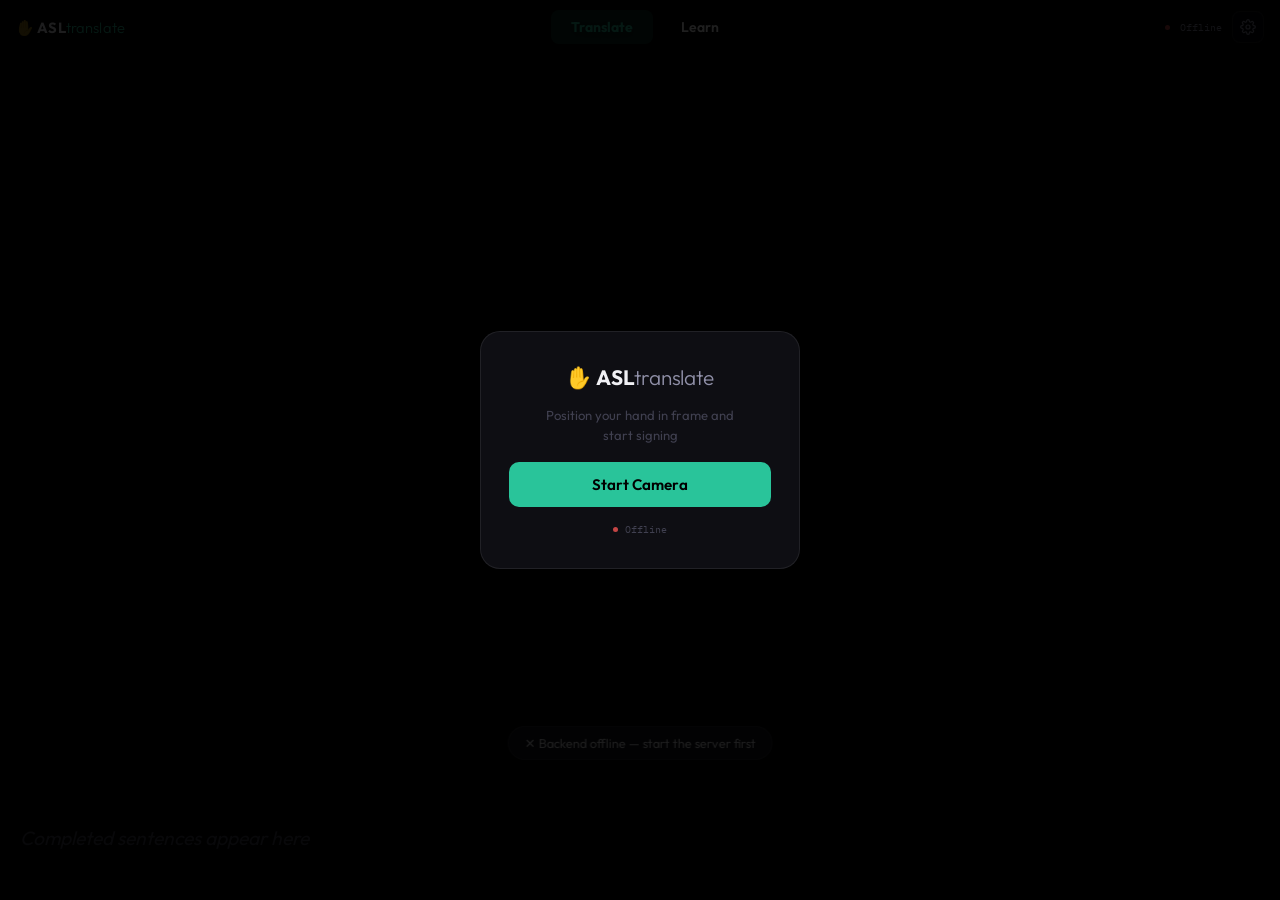
<file: frontend/index.html>
<!DOCTYPE html>
<html lang="en">
<head>
  <meta charset="UTF-8" />
  <meta name="viewport" content="width=device-width, initial-scale=1.0, viewport-fit=cover" />
  <meta name="mobile-web-app-capable" content="yes" />
  <meta name="apple-mobile-web-app-capable" content="yes" />
  <meta name="apple-mobile-web-app-status-bar-style" content="black-translucent" />
  <meta name="theme-color" content="#000000" />
  <link rel="icon" href="data:," />
  <title>ASL Translate</title>
  <link rel="preconnect" href="https://fonts.googleapis.com" />
  <link rel="preconnect" href="https://fonts.gstatic.com" crossorigin />
  <link href="https://fonts.googleapis.com/css2?family=IBM+Plex+Mono:wght@400;500&family=Outfit:wght@400;500;600;700&display=swap" rel="stylesheet" />
  <link rel="stylesheet" href="style.css" />
</head>
<body>

  <video id="video" autoplay muted playsinline></video>
  <canvas id="overlay"></canvas>

  <div class="start-screen" id="startScreen">
    <div class="start-inner">
      <div class="start-logo">✋ <strong>ASL</strong>translate</div>
      <p class="start-hint">Position your hand in frame and start signing</p>
      <button class="start-btn" id="btnStart">
        <span class="btn-label">Start Camera</span>
      </button>
      <div class="start-status">
        <span class="sdot" id="statusDot"></span>
        <span id="statusText">Checking backend…</span>
      </div>
    </div>
  </div>

<div class="top-bar" id="topBar">
  <div class="top-logo">✋ <strong>ASL</strong><span>translate</span></div>
  
  <!-- Styled Navigation -->
  <div class="nav-links">
    <a href="index.html" class="nav-link active">Translate</a>
    <a href="learn.html" class="nav-link">Learn</a>
  </div>

  <div class="top-right">
    <span class="sdot" id="topDot"></span>
    <span id="topStatus">—</span>
    <button class="icon-btn" id="btnSettings" title="Settings">
      <svg width="16" height="16" viewBox="0 0 24 24" fill="none" stroke="currentColor" stroke-width="1.8" stroke-linecap="round">
        <circle cx="12" cy="12" r="3"/>
        <path d="M19.4 15a1.65 1.65 0 0 0 .33 1.82l.06.06a2 2 0 0 1-2.83 2.83l-.06-.06a1.65 1.65 0 0 0-1.82-.33 1.65 1.65 0 0 0-1 1.51V21a2 2 0 0 1-4 0v-.09A1.65 1.65 0 0 0 9 19.4a1.65 1.65 0 0 0-1.82.33l-.06.06a2 2 0 0 1-2.83-2.83l.06-.06A1.65 1.65 0 0 0 4.68 15a1.65 1.65 0 0 0-1.51-1H3a2 2 0 0 1 0-4h.09A1.65 1.65 0 0 0 4.6 9a1.65 1.65 0 0 0-.33-1.82l-.06-.06a2 2 0 0 1 2.83-2.83l.06.06A1.65 1.65 0 0 0 9 4.68a1.65 1.65 0 0 0 1-1.51V3a2 2 0 0 1 4 0v.09a1.65 1.65 0 0 0 1 1.51 1.65 1.65 0 0 0 1.82-.33l.06-.06a2 2 0 0 1 2.83 2.83l-.06.06A1.65 1.65 0 0 0 19.4 9a1.65 1.65 0 0 0 1.51 1H21a2 2 0 0 1 0 4h-.09a1.65 1.65 0 0 0-1.51 1z"/>
      </svg>
    </button>
  </div>
</div>

  <div class="hand-ring" id="handRing"></div>

  <div class="sign-display" id="signDisplay">
    <div class="sign-word" id="signWord"></div>
  </div>

  <div class="sentence-bar" id="sentenceBar">
    <div class="sentence-text placeholder" id="sentenceText">Completed sentences appear here</div>
    <div class="sentence-chips" id="sentenceChips"></div>
  </div>

  <div class="controls hidden" id="controls">
    <button class="ctrl-btn" id="btnFlush" disabled>
      <svg width="15" height="15" viewBox="0 0 24 24" fill="none" stroke="currentColor" stroke-width="2" stroke-linecap="round"><polyline points="1 4 1 10 7 10"/><path d="M3.51 15a9 9 0 1 0 .49-4.5"/></svg>
      Flush
    </button>
    <button class="ctrl-btn" id="btnSpeak" disabled>
      <svg width="15" height="15" viewBox="0 0 24 24" fill="none" stroke="currentColor" stroke-width="2" stroke-linecap="round"><polygon points="11 5 6 9 2 9 2 15 6 15 11 19 11 5"/><path d="M15.54 8.46a5 5 0 0 1 0 7.07"/></svg>
      Speak
    </button>
    <button class="ctrl-btn ctrl-btn--clear" id="btnClear">
      <svg width="15" height="15" viewBox="0 0 24 24" fill="none" stroke="currentColor" stroke-width="2" stroke-linecap="round"><polyline points="3 6 5 6 21 6"/><path d="M19 6l-1 14H6L5 6"/><path d="M10 11v6M14 11v6"/></svg>
      Clear
    </button>
  </div>

  <div class="settings-panel" id="settingsPanel">
    <div class="settings-inner">
      <div class="settings-title">Settings</div>
      <div class="setting-row">
        <span class="setting-label">Confidence</span>
        <input type="range" id="confThresh" min="10" max="90" value="50" />
        <span class="setting-val" id="confThreshVal">50%</span>
      </div>
      <div class="setting-row">
        <span class="setting-label">Pause flush</span>
        <input type="range" id="pauseThresh" min="8" max="40" value="15" />
        <span class="setting-val" id="pauseThreshVal">1.5s</span>
      </div>
      <div class="setting-row setting-row--url">
        <span class="setting-label">Backend</span>
        <input class="url-input" id="backendUrl" type="text" value="http://localhost:8000"
          autocomplete="off" autocorrect="off" autocapitalize="none" spellcheck="false" />
      </div>
      <div class="model-info" id="modelInfo">Checking…</div>
      <button class="settings-close" id="btnSettingsClose">Done</button>
    </div>
  </div>

  <div class="history-panel" id="historyPanel">
    <div class="history-inner">
      <div class="history-title">
        <span>Translation history</span>
        <button class="icon-btn" id="btnHistoryClose">
          <svg width="16" height="16" viewBox="0 0 24 24" fill="none" stroke="currentColor" stroke-width="2" stroke-linecap="round"><line x1="18" y1="6" x2="6" y2="18"/><line x1="6" y1="6" x2="18" y2="18"/></svg>
        </button>
      </div>
      <div class="history-list" id="historyList">
        <div class="history-empty">No translations yet</div>
      </div>
    </div>
  </div>

  <canvas id="celebrationCanvas" style="position:fixed;inset:0;pointer-events:none;z-index:200;display:none;"></canvas>
  <div class="toast" id="toast"></div>

  <script src="app.js"></script>
</body>
</html>
</file>
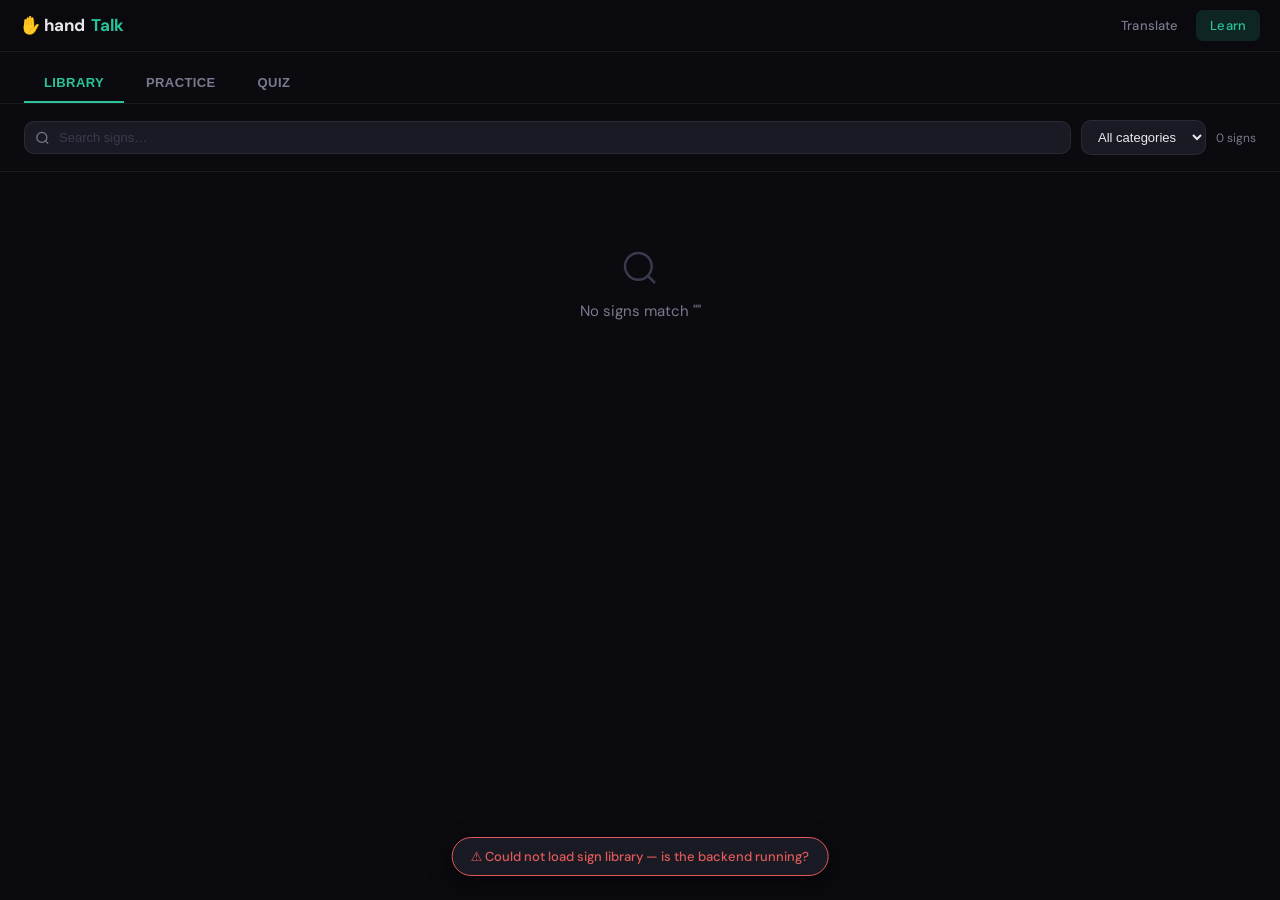
<file: frontend/learn.html>
<!DOCTYPE html>
<html lang="en">
<head>
  <meta charset="UTF-8">
  <meta name="viewport" content="width=device-width, initial-scale=1.0">
  <title>handTalk Learn — ASL Practice</title>
  <link rel="preconnect" href="https://fonts.googleapis.com">
  <link rel="preconnect" href="https://fonts.gstatic.com" crossorigin>
  <link href="https://fonts.googleapis.com/css2?family=DM+Sans:ital,opsz,wght@0,9..40,400;0,9..40,500;0,9..40,600;0,9..40,700;0,9..40,800;1,9..40,400&display=swap" rel="stylesheet">
  <link rel="stylesheet" href="learn.css">
  <script async src="https://embed.signasl.org/widgets.js" charset="utf-8"></script>
</head>
<body>

<!-- ── Top Nav ──────────────────────────────────────────────────────────── -->
<nav class="ht-nav">
  <a href="index.html" class="ht-logo">✋ hand<span>Talk</span></a>
  <a href="index.html" class="nav-link">Translate</a>
  <a href="learn.html" class="nav-link active">Learn</a>
</nav>

<!-- ── Page shell ───────────────────────────────────────────────────────── -->
<div class="learn-page">

  <!-- Mode tabs -->
  <div class="mode-tabs">
    <button class="mode-tab active" data-tab="library">Library</button>
    <button class="mode-tab"        data-tab="practice">Practice</button>
    <button class="mode-tab"        data-tab="quiz">Quiz</button>
  </div>

  <!-- ── LIBRARY PANEL ──────────────────────────────────────────────────── -->
  <div class="mode-panel active" id="panel-library">
    <div class="lib-toolbar">
      <div class="lib-search-wrap">
        <svg width="15" height="15" viewBox="0 0 24 24" fill="none" stroke="currentColor" stroke-width="2"><circle cx="11" cy="11" r="8"/><path d="M21 21l-4.35-4.35"/></svg>
        <input class="lib-search" id="libSearch" type="search" placeholder="Search signs…" autocomplete="off">
      </div>
      <select class="cat-select" id="catFilter">
        <option value="all">All categories</option>
        <option value="family">Family</option>
        <option value="feelings">Feelings</option>
        <option value="actions">Actions</option>
        <option value="objects">Objects</option>
        <option value="greetings">Greetings</option>
        <option value="time">Time</option>
        <option value="other">Other</option>
      </select>
      <span class="lib-stats" id="libStats"></span>
    </div>
    <div class="sign-grid" id="signGrid"></div>
  </div>

  <!-- ── PRACTICE PANEL ─────────────────────────────────────────────────── -->
  <div class="mode-panel" id="panel-practice">
    <div class="practice-shell">

      <!-- Sign picker (shown before session) -->
      <div class="sign-picker" id="signPicker">
        <div class="sign-picker-head">
          <div>
            <h2>Practice Mode</h2>
            <p>Choose a sign to practice or start a full session</p>
          </div>
        </div>
        <div class="picker-actions">
          <button class="btn-primary" id="btnStartSession" style="flex:none;padding:9px 20px">
            Start Session (10 signs)
          </button>
          <button class="btn-secondary" id="btnStartWeak" style="display:none">
            Practice Weak Signs
          </button>
        </div>
        <!-- Reuses the same grid as Library, but clicking starts practice -->
        <div class="sign-grid" id="practicePickerGrid"></div>
      </div>

      <!-- Active session (hidden until started) -->
      <div class="practice-session" id="practiceSession" style="position:relative">

        <div class="session-header">
          <button class="session-back" id="btnSessionBack">
            ← Back
          </button>
          <div class="session-target-label">
            Sign: <span class="session-target-word" id="sessionTargetWord">—</span>
          </div>
          <span class="session-progress" id="sessionProgress">0 / 0</span>
        </div>

        <div class="session-prog-bar">
          <div class="session-prog-fill" id="sessionProgFill" style="width:0%"></div>
        </div>

        <div class="practice-arena">
          <!-- Demo video -->
          <div class="arena-video">
            <div class="arena-video-ratio"></div>
            <span class="arena-label">Demo</span>
            <div id="arenaVideoSlot" style="position:absolute;inset:0"></div>
          </div>

          <!-- Live camera -->
          <div class="arena-camera" id="arenaCamera">
            <div class="arena-camera-ratio"></div>
            <span class="arena-label">You</span>
            <div class="cam-placeholder" id="practiceCamPlaceholder">
              <svg width="32" height="32" viewBox="0 0 24 24" fill="none" stroke="currentColor" stroke-width="1.5"><path d="M23 7l-7 5 7 5V7z"/><rect x="1" y="5" width="15" height="14" rx="2" ry="2"/></svg>
              <span>Starting camera…</span>
            </div>
            <video id="practiceVideo" autoplay muted playsinline style="display:none"></video>
            <canvas id="practiceCanvas" style="display:none"></canvas>
            <div class="progress-ring-wrap">
              <svg class="progress-ring-svg" viewBox="0 0 80 80">
                <circle class="ring-bg"   cx="40" cy="40" r="35"/>
                <circle class="ring-fill" id="practiceRing" cx="40" cy="40" r="35"/>
              </svg>
            </div>
            <div class="cam-status" id="practiceCamStatus">Initialising…</div>
          </div>
        </div>

        <div class="practice-footer">
          <div class="conf-row">
            <span class="conf-label">Confidence</span>
            <div class="conf-bar"><div class="conf-bar-fill" id="practiceConfFill"></div></div>
            <span class="conf-val" id="practiceConfVal">—</span>
          </div>
          <div class="practice-actions">
            <button class="btn-primary"   id="btnGotIt" disabled>✓ Got it — Next</button>
            <button class="btn-secondary" id="btnSkipSign">Skip</button>
          </div>
        </div>

        <!-- Session complete overlay -->
        <div class="session-complete" id="sessionComplete">
          <div class="complete-icon">🎉</div>
          <div class="complete-title">Session Done!</div>
          <div class="complete-results" id="completeResults"></div>
          <div class="complete-actions">
            <button class="btn-primary"   id="btnPracticeAgain">Practice Weak Signs</button>
            <button class="btn-secondary" id="btnGoQuiz">Go to Quiz →</button>
            <button class="btn-secondary" id="btnBackLibrary">Library</button>
          </div>
        </div>

      </div>
    </div>
  </div>

  <!-- ── QUIZ PANEL ─────────────────────────────────────────────────────── -->
  <div class="mode-panel" id="panel-quiz">
    <div class="quiz-shell">

      <!-- Quiz start screen -->
      <div class="quiz-start" id="quizStart">
        <h2>Quiz Mode</h2>
        <p>Sign the word shown — no video hints. You have 10 seconds per sign.</p>
        <div class="quiz-options">
          <button class="quiz-opt selected" data-count="5">5 signs</button>
          <button class="quiz-opt" data-count="10">10 signs</button>
          <button class="quiz-opt" data-count="20">20 signs</button>
        </div>
        <button class="btn-primary" id="btnStartQuiz" style="padding:12px 32px;font-size:14px">
          Start Quiz
        </button>
      </div>

      <!-- Active quiz -->
      <div class="quiz-active" id="quizActive">
        <div class="quiz-head">
          <span class="quiz-progress-text" id="quizProgressText">1 / 10</span>
          <span class="quiz-timer-display" id="quizTimerDisplay">10</span>
        </div>
        <div class="timer-bar">
          <div class="timer-bar-fill" id="timerBarFill" style="width:100%"></div>
        </div>
        <div class="quiz-arena">
          <div class="quiz-prompt">
            <span class="quiz-prompt-label">Sign this word:</span>
            <span class="quiz-target-word" id="quizTargetWord">—</span>
          </div>
          <div class="quiz-camera-wrap">
            <div class="quiz-camera-ratio"></div>
            <div class="cam-placeholder" id="quizCamPlaceholder">
              <svg width="28" height="28" viewBox="0 0 24 24" fill="none" stroke="currentColor" stroke-width="1.5"><path d="M23 7l-7 5 7 5V7z"/><rect x="1" y="5" width="15" height="14" rx="2" ry="2"/></svg>
              <span>Starting camera…</span>
            </div>
            <video  id="quizVideo"  autoplay muted playsinline style="display:none"></video>
            <canvas id="quizCanvas" style="display:none"></canvas>
          </div>
        </div>
        <div class="quiz-feedback">
          <span class="quiz-model-sees" id="quizModelSees">Model sees: —</span>
          <button class="quiz-skip" id="btnQuizSkip">Skip</button>
        </div>
      </div>

      <!-- Quiz results -->
      <div class="quiz-results" id="quizResults">
        <div class="quiz-score-ring">
          <svg viewBox="0 0 100 100">
            <circle class="score-ring-bg"   cx="50" cy="50" r="45"/>
            <circle class="score-ring-fill" id="scoreRingFill" cx="50" cy="50" r="45"/>
          </svg>
          <div class="quiz-score-text">
            <span class="score-num" id="scoreNum">—</span>
            <span class="score-den" id="scoreDen">/ 10</span>
          </div>
        </div>
        <div class="quiz-meta">
          <span>Streak <strong id="quizStreakDisplay">🔥 0</strong></span>
          <span>Best <strong id="quizBestTime">—</strong></span>
        </div>
        <div class="results-table" id="resultsTable"></div>
        <div class="results-actions">
          <button class="btn-primary"   id="btnQuizAgain">Try Again</button>
          <button class="btn-secondary" id="btnQuizWeak">Practice Weak Signs</button>
          <button class="btn-secondary" id="btnQuizNew">New Quiz</button>
        </div>
      </div>

    </div>
  </div>

</div>

<!-- ── Sign modal ──────────────────────────────────────────────────────── -->
<div class="modal-backdrop hidden" id="signModal">
  <div class="sign-modal">
    <div class="modal-head">
      <span class="modal-sign-name" id="modalSignName">—</span>
      <button class="modal-close" id="modalClose">✕</button>
    </div>
    <div class="modal-video">
      <div id="modalVideoSlot"></div>
      <div class="modal-no-video hidden" id="modalNoVideo">
        <svg width="32" height="32" viewBox="0 0 24 24" fill="none" stroke="currentColor" stroke-width="1.5"><path d="M23 7l-7 5 7 5V7z"/><rect x="1" y="5" width="15" height="14" rx="2" ry="2"/></svg>
        <span>No video available for this sign</span>
      </div>
    </div>
    <div class="modal-foot">
      <button class="btn-primary"   id="modalPractice">Practice this sign →</button>
      <button class="btn-secondary" id="modalClose2">Close</button>
    </div>
  </div>
</div>

<!-- ── Toast ──────────────────────────────────────────────────────────── -->
<div id="lrn-toast"></div>

<script src="learn.js"></script>
</body>
</html>
</file>
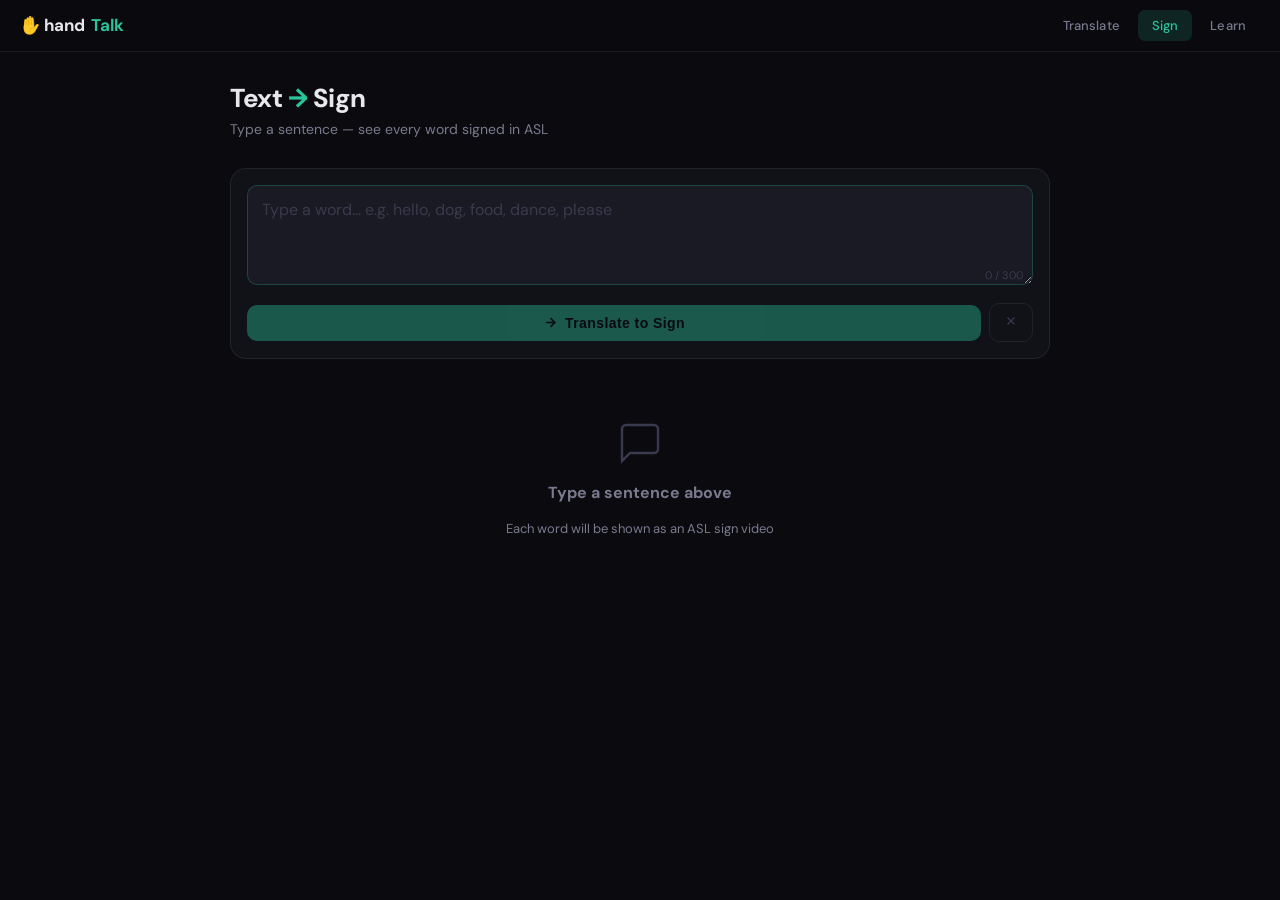
<file: frontend/sign.html>
<!DOCTYPE html>
<html lang="en">
<head>
  <meta charset="UTF-8">
  <meta name="viewport" content="width=device-width, initial-scale=1.0">
  <title>handTalk Sign — Text to ASL</title>
  <link rel="preconnect" href="https://fonts.googleapis.com">
  <link rel="preconnect" href="https://fonts.gstatic.com" crossorigin>
  <link href="https://fonts.googleapis.com/css2?family=DM+Sans:ital,opsz,wght@0,9..40,400;0,9..40,500;0,9..40,600;0,9..40,700;0,9..40,800;1,9..40,400&display=swap" rel="stylesheet">
  <link rel="stylesheet" href="sign.css">

</head>
<body>

<!-- ── Top Nav ──────────────────────────────────────────────────────────── -->
<nav class="ht-nav">
  <a href="index.html" class="ht-logo">✋ hand<span>Talk</span></a>
  <a href="index.html"  class="nav-link">Translate</a>
  <a href="sign.html"   class="nav-link active">Sign</a>
  <a href="learn.html"  class="nav-link">Learn</a>
</nav>

<!-- ── Page ─────────────────────────────────────────────────────────────── -->
<div class="sign-page">

  <div class="sign-header">
    <h1>Text <span>→</span> Sign</h1>
    <p>Type a sentence — see every word signed in ASL</p>

  </div>

  <!-- ── Input card ──────────────────────────────────────────────────────── -->
  <div class="input-card">
    <div class="textarea-wrap">
      <textarea
        class="sign-textarea"
        id="signInput"
        placeholder="Type a word… e.g. hello, dog, food, dance, please"
        maxlength="300"
        spellcheck="false"
        autocomplete="off"
      ></textarea>
      <span class="char-count" id="charCount">0 / 300</span>
    </div>


    <div class="input-actions">
      <button class="btn-translate" id="btnTranslate" disabled>
        <svg width="15" height="15" viewBox="0 0 24 24" fill="none"
             stroke="currentColor" stroke-width="2.5">
          <path d="M5 12h14M12 5l7 7-7 7"/>
        </svg>
        Translate to Sign
      </button>

      <button class="btn-clear" id="btnClear" title="Clear">
        <svg width="14" height="14" viewBox="0 0 24 24" fill="none"
             stroke="currentColor" stroke-width="2">
          <path d="M18 6L6 18M6 6l12 12"/>
        </svg>
      </button>
    </div>
  </div>

  <!-- ── Results ──────────────────────────────────────────────────────────── -->
  <div id="resultsSection" style="display:none">
    <div class="results-header">
      <span class="results-title" id="resultsTitle">Signs</span>
      <div class="results-actions-bar">
        <button class="btn-play-all" id="btnPlayAll" disabled>
          <svg width="13" height="13" viewBox="0 0 24 24" fill="currentColor">
            <polygon points="5,3 19,12 5,21"/>
          </svg>
          Play All
        </button>
        <button class="btn-copy" id="btnCopyWords" title="Copy words">
          <svg width="13" height="13" viewBox="0 0 24 24" fill="none"
               stroke="currentColor" stroke-width="2">
            <rect x="9" y="9" width="13" height="13" rx="2" ry="2"/>
            <path d="M5 15H4a2 2 0 0 1-2-2V4a2 2 0 0 1 2-2h9a2 2 0 0 1 2 2v1"/>
          </svg>
        </button>
      </div>
    </div>

    <div class="unknown-banner" id="unknownBanner"></div>

    <div class="sign-cards"   id="signCards"></div>
  </div>

  <!-- ── Loading skeleton ─────────────────────────────────────────────────── -->
  <div id="skeletonSection" style="display:none">
    <div class="results-header">
      <span class="results-title">Translating…</span>
    </div>
    <div class="skeleton-grid" id="skeletonGrid"></div>
  </div>

  <!-- ── Empty state ──────────────────────────────────────────────────────── -->
  <div class="empty-results" id="emptyState">
    <svg width="48" height="48" viewBox="0 0 24 24" fill="none"
         stroke="currentColor" stroke-width="1.2">
      <path d="M21 15a2 2 0 0 1-2 2H7l-4 4V5a2 2 0 0 1 2-2h14a2 2 0 0 1 2 2z"/>
    </svg>
    <h3>Type a sentence above</h3>
    <p>Each word will be shown as an ASL sign video</p>
  </div>

</div>

<!-- ── Toast ─────────────────────────────────────────────────────────────── -->
<div id="sign-toast"></div>

<script src="sign.js"></script>
</body>
</html>
</file>
<file: frontend/style.css>
/* ── Reset ────────────────────────────────────────── */
*, *::before, *::after { box-sizing: border-box; margin: 0; padding: 0; }

:root {
  --a:      #29c49a;
  --a-dim:  rgba(41,196,154,.12);
  --a-glow: rgba(41,196,154,.22);

  --warn:   #c49029;
  --danger: #c44545;

  --t0: #f0f0f4;
  --t1: #9090a8;
  --t2: #404050;

  --ov-dark:   rgba(8,8,12,.78);
  --ov-mid:    rgba(8,8,12,.62);
  --ov-subtle: rgba(8,8,12,.42);
  --ov-border: rgba(255,255,255,.08);

  --f-sans: 'Outfit', system-ui, sans-serif;
  --f-mono: 'IBM Plex Mono', 'Courier New', monospace;

  --r: 10px;
  --st: env(safe-area-inset-top,    0px);
  --sb: env(safe-area-inset-bottom, 0px);
  --sl: env(safe-area-inset-left,   0px);
  --sr: env(safe-area-inset-right,  0px);

  --ctrl-hide-dur: .35s;
}

html, body {
  width: 100%; height: 100%;
  overflow: hidden;
  background: #000;
  font-family: var(--f-sans);
  color: var(--t0);
  -webkit-tap-highlight-color: transparent;
}

#video {
  position: fixed; inset: 0;
  width: 100%; height: 100%;
  object-fit: cover;
  transform: scaleX(-1);
  will-change: transform;
  z-index: 0;
}

#overlay {
  position: fixed; inset: 0;
  width: 100%; height: 100%;
  pointer-events: none;
  transform: scaleX(-1);
  will-change: transform;
  z-index: 1;
}

.start-screen {
  position: fixed; inset: 0;
  z-index: 100;
  background: rgba(0,0,0,.88);
  display: flex; align-items: center; justify-content: center;
  transition: opacity .4s ease-out;
}
.start-screen.gone { opacity: 0; pointer-events: none; }

.start-inner {
  display: flex; flex-direction: column;
  align-items: center; gap: 16px;
  padding: 32px 28px;
  background: rgba(16,16,22,.9);
  border: 1px solid var(--ov-border);
  border-radius: 20px;
  max-width: 320px; width: 90%;
  backdrop-filter: blur(12px);
  -webkit-backdrop-filter: blur(12px);
}

.start-logo { font-size: 1.3rem; font-weight: 300; letter-spacing: -.01em; color: var(--t1); }
.start-logo strong { font-weight: 700; color: var(--t0); }

.start-hint { font-size: .82rem; color: var(--t2); text-align: center; line-height: 1.5; max-width: 220px; }

.start-btn {
  width: 100%; padding: 13px 0;
  background: var(--a); color: #000;
  border: none; border-radius: var(--r);
  font-family: var(--f-sans); font-weight: 600; font-size: .95rem;
  cursor: pointer; position: relative; overflow: hidden;
  transition: opacity .15s, transform .1s;
}
.start-btn:active { transform: scale(.97); }
.start-btn:disabled { opacity: .35; }

.start-status { display: flex; align-items: center; gap: 7px; font-family: var(--f-mono); font-size: .62rem; color: var(--t2); }

.sdot { width: 5px; height: 5px; border-radius: 50%; background: var(--t2); flex-shrink: 0; transition: background .3s; }
.sdot.ok    { background: var(--a);      }
.sdot.warn  { background: var(--warn);   }
.sdot.error { background: var(--danger); }

.top-bar {
  position: fixed; top: 0; left: 0; right: 0; z-index: 10;
  display: flex; align-items: center; justify-content: space-between;
  padding: calc(10px + var(--st)) calc(16px + var(--sr)) 10px calc(16px + var(--sl));
  background: linear-gradient(to bottom, rgba(0,0,0,.72) 0%, transparent 100%);
  transition: opacity var(--ctrl-hide-dur) ease-out, transform var(--ctrl-hide-dur) ease-out;
}
.top-bar.hidden { opacity: 0; pointer-events: none; transform: translateY(-8px); }

.top-logo { font-size: .92rem; font-weight: 300; letter-spacing: .01em; color: rgba(255,255,255,.6); }
.top-logo strong { font-weight: 700; color: var(--t0); }
.top-logo span   { color: var(--a); }

.top-right { display: flex; align-items: center; gap: 10px; font-family: var(--f-mono); font-size: .62rem; color: var(--t1); }

.icon-btn {
  width: 32px; height: 32px;
  background: var(--ov-mid); border: 1px solid var(--ov-border);
  border-radius: 8px; color: var(--t1);
  display: flex; align-items: center; justify-content: center;
  cursor: pointer; transition: color .15s, background .15s; flex-shrink: 0;
}
.icon-btn:hover { color: var(--t0); background: var(--ov-dark); }
.icon-btn:active { transform: scale(.92); }

.hand-ring {
  position: fixed;
  bottom: calc(80px + var(--sb)); right: calc(18px + var(--sr));
  width: 9px; height: 9px; border-radius: 50%;
  background: var(--a); opacity: 0; z-index: 10;
  transition: opacity .3s; will-change: opacity;
}
.hand-ring.active { opacity: 1; animation: ringPulse 1.8s ease-out infinite; }
@keyframes ringPulse {
  0%   { transform: scale(1);   opacity: 1; }
  60%  { transform: scale(2.4); opacity: 0; }
  100% { transform: scale(1);   opacity: 0; }
}

.sign-display {
  position: fixed; inset: 0;
  display: flex; align-items: center; justify-content: center;
  z-index: 5; pointer-events: none;
}

.sign-word {
  font-family: var(--f-sans); font-weight: 700;
  font-size: clamp(4rem, 14vw, 9rem);
  letter-spacing: -.04em; color: var(--a); line-height: 1;
  text-shadow: 0 0 40px rgba(41,196,154,.3), 0 2px 20px rgba(0,0,0,.8);
  transition: color .15s, opacity .15s; min-height: 1em;
}
.sign-word.dim { color: rgba(255,255,255,.12); text-shadow: none; }
.sign-word.pop { animation: wordPop .2s ease-out; }
@keyframes wordPop {
  0%   { transform: scale(.88); opacity: 0; }
  60%  { transform: scale(1.04); }
  100% { transform: scale(1);    opacity: 1; }
}

.sentence-bar {
  position: fixed; bottom: 0; left: 0; right: 0; z-index: 10;
  padding: 20px calc(20px + var(--sr)) calc(16px + var(--sb)) calc(20px + var(--sl));
  background: linear-gradient(to top, rgba(0,0,0,.82) 0%, rgba(0,0,0,.5) 60%, transparent 100%);
  display: flex; flex-direction: column; gap: 8px;
}

.sentence-text {
  font-size: clamp(.95rem, 2.5vw, 1.2rem); font-weight: 500;
  color: var(--t0); line-height: 1.45; min-height: 1.5em; transition: opacity .2s;
}
.sentence-text.placeholder { color: var(--t2); font-weight: 400; font-style: italic; }

.sentence-chips { display: flex; flex-wrap: wrap; gap: 5px; min-height: 22px; }
.s-chip {
  padding: 2px 9px;
  background: rgba(255,255,255,.08); border: 1px solid rgba(255,255,255,.1);
  border-radius: 12px; font-family: var(--f-mono); font-size: .62rem; color: var(--t1);
  animation: chipIn .18s cubic-bezier(.34,1.4,.64,1);
}
.s-chip.new { background: var(--a-dim); border-color: rgba(41,196,154,.25); color: var(--a); }
@keyframes chipIn { from { opacity: 0; transform: scale(.75); } to { opacity: 1; transform: scale(1); } }

.controls {
  position: fixed; bottom: calc(72px + var(--sb)); right: calc(16px + var(--sr));
  z-index: 15; display: flex; flex-direction: column; gap: 8px;
  transition: opacity var(--ctrl-hide-dur) ease-out, transform var(--ctrl-hide-dur) ease-out;
}
.controls.hidden { opacity: 0; pointer-events: none; transform: translateX(12px); }

.ctrl-btn {
  display: flex; align-items: center; gap: 7px;
  padding: 10px 14px; background: var(--ov-dark);
  border: 1px solid var(--ov-border); border-radius: var(--r);
  color: var(--t1); font-family: var(--f-sans); font-size: .8rem; font-weight: 500;
  cursor: pointer; white-space: nowrap;
  backdrop-filter: blur(8px); -webkit-backdrop-filter: blur(8px);
  transition: color .15s, border-color .15s, transform .1s;
}
.ctrl-btn:hover { color: var(--t0); border-color: rgba(255,255,255,.15); }
.ctrl-btn:active { transform: scale(.95); }
.ctrl-btn:disabled { opacity: .25; cursor: not-allowed; }
.ctrl-btn--clear:hover { color: var(--danger); border-color: rgba(196,69,69,.3); }

.settings-panel {
  position: fixed; inset: 0; z-index: 50;
  background: rgba(0,0,0,.7);
  display: flex; align-items: flex-end; justify-content: center;
  opacity: 0; pointer-events: none; transition: opacity .25s;
  backdrop-filter: blur(4px); -webkit-backdrop-filter: blur(4px);
}
.settings-panel.open { opacity: 1; pointer-events: auto; }

.settings-inner {
  width: 100%; max-width: 480px; background: #111118;
  border: 1px solid var(--ov-border); border-radius: 20px 20px 0 0;
  padding: 20px 22px calc(20px + var(--sb));
  display: flex; flex-direction: column; gap: 16px;
  transform: translateY(20px); transition: transform .25s;
}
.settings-panel.open .settings-inner { transform: translateY(0); }

.settings-title { font-size: .72rem; font-family: var(--f-mono); letter-spacing: .1em; text-transform: uppercase; color: var(--t2); }

.setting-row { display: flex; align-items: center; gap: 12px; }
.setting-label { font-size: .8rem; color: var(--t1); width: 78px; flex-shrink: 0; }
.setting-row input[type=range] { flex: 1; accent-color: var(--a); cursor: pointer; }
.setting-val { font-family: var(--f-mono); font-size: .68rem; color: var(--a); min-width: 36px; text-align: right; }

.setting-row--url { flex-direction: column; align-items: stretch; gap: 6px; }
.setting-row--url .setting-label { width: auto; }
.url-input {
  width: 100%; background: #0d0d10;
  border: 1px solid rgba(255,255,255,.1); border-radius: 7px;
  color: var(--t0); font-family: var(--f-mono); font-size: .78rem;
  padding: 9px 12px; outline: none; transition: border-color .15s;
}
.url-input:focus { border-color: rgba(41,196,154,.35); }

.model-info { font-family: var(--f-mono); font-size: .66rem; color: var(--t2); line-height: 1.8; white-space: pre-line; }

.settings-close {
  width: 100%; padding: 12px; background: var(--a); color: #000;
  border: none; border-radius: var(--r);
  font-family: var(--f-sans); font-weight: 600; font-size: .9rem;
  cursor: pointer; transition: opacity .15s;
}
.settings-close:active { opacity: .8; }

.history-panel {
  position: fixed; inset: 0; z-index: 50;
  background: rgba(0,0,0,.7);
  display: flex; align-items: flex-end; justify-content: center;
  opacity: 0; pointer-events: none; transition: opacity .25s;
  backdrop-filter: blur(4px); -webkit-backdrop-filter: blur(4px);
}
.history-panel.open { opacity: 1; pointer-events: auto; }

.history-inner {
  width: 100%; max-width: 480px; max-height: 70vh; background: #111118;
  border: 1px solid var(--ov-border); border-radius: 20px 20px 0 0;
  padding: 18px 20px calc(18px + var(--sb));
  display: flex; flex-direction: column; gap: 14px;
  transform: translateY(20px); transition: transform .25s;
}
.history-panel.open .history-inner { transform: translateY(0); }

.history-title {
  display: flex; align-items: center; justify-content: space-between;
  font-size: .72rem; font-family: var(--f-mono); letter-spacing: .1em; text-transform: uppercase; color: var(--t2);
}

.history-list { overflow-y: auto; display: flex; flex-direction: column; gap: 8px; flex: 1; min-height: 0; }
.history-list::-webkit-scrollbar { width: 2px; }
.history-list::-webkit-scrollbar-thumb { background: var(--t2); border-radius: 1px; }
.history-empty { font-size: .8rem; color: var(--t2); font-style: italic; text-align: center; padding: 20px 0; }

.h-card {
  background: rgba(255,255,255,.04); border: 1px solid var(--ov-border);
  border-left: 1px solid var(--a); border-radius: 8px; padding: 10px 12px;
  animation: cardIn .22s ease-out;
}
@keyframes cardIn { from { opacity: 0; transform: translateY(6px); } to { opacity: 1; transform: translateY(0); } }
.h-card-text { font-size: .9rem; font-weight: 500; line-height: 1.4; }
.h-card-meta { margin-top: 4px; font-family: var(--f-mono); font-size: .58rem; color: var(--t2); }
.h-card-gloss { color: rgba(41,196,154,.5); }

.toast {
  position: fixed; bottom: calc(140px + var(--sb));
  left: 50%; transform: translateX(-50%) translateY(10px);
  background: rgba(20,20,28,.92); border: 1px solid var(--ov-border);
  color: var(--t0); padding: 8px 16px; border-radius: 20px; font-size: .8rem;
  opacity: 0; transition: opacity .2s ease-out, transform .2s ease-out;
  pointer-events: none; z-index: 99;
  white-space: nowrap; max-width: calc(100vw - 32px); text-align: center;
  backdrop-filter: blur(8px); -webkit-backdrop-filter: blur(8px);
}
.toast.show { opacity: 1; transform: translateX(-50%) translateY(0); }

.ripple {
  position: absolute; border-radius: 50%;
  background: rgba(0,0,0,.18); transform: scale(0);
  animation: ripple .45s ease-out forwards; pointer-events: none;
}
@keyframes ripple { to { transform: scale(4); opacity: 0; } }


@media (prefers-reduced-motion: reduce) {
  .sign-word.pop, .hand-ring.active, .s-chip, .h-card { animation: none; }
  .hand-ring.active { opacity: 1; }
}

@media (min-width: 768px) {
  .controls {
    flex-direction: row; bottom: calc(80px + var(--sb));
    right: auto; left: 50%; transform: translateX(-50%);
  }
  .controls.hidden { transform: translateX(-50%) translateY(12px); }
  .sign-word { font-size: clamp(5rem, 10vw, 11rem); }
}


/* ── Top Navigation Links – Strong & Visible over camera ───────────────────── */
.top-bar {
  background: linear-gradient(
    to bottom,
    rgba(0, 0, 0, 0.85) 0%,
    rgba(0, 0, 0, 0.65) 50%,
    rgba(0, 0, 0, 0.25) 100%
  ) !important;
  backdrop-filter: blur(14px);
  -webkit-backdrop-filter: blur(14px);
}

.nav-links {
  display: flex;
  align-items: center;
  gap: 8px;
  margin: 0 16px;
}

.nav-link {
  display: inline-flex;
  align-items: center;
  justify-content: center;
  padding: 8px 20px;
  font-size: 14px;
  font-weight: 600;
  color: #fff;
  text-decoration: none;
  border-radius: 8px;
  text-shadow: 0 2px 8px rgba(0, 0, 0, 0.9);
  transition: all 0.2s ease;
}

.nav-link:hover {
  background: rgba(255, 255, 255, 0.15);
  color: #fff;
}

.nav-link.active {
  color: #29c49a;
  background: rgba(41, 196, 154, 0.22);
  font-weight: 700;
}

/* Mobile friendly */
@media (max-width: 680px) {
  .nav-links { gap: 4px; }
  .nav-link { padding: 6px 14px; font-size: 13px; }
}
</file>
<file: frontend/learn.css>
/* ── handTalk Learn — learn.css ─────────────────────────────────────────────
   Imports handTalk's design tokens. All colours reference CSS variables
   already defined in style.css so the two pages stay visually identical.
   ─────────────────────────────────────────────────────────────────────────── */

/* ── Design tokens (mirror of style.css — self-contained if style.css absent) */
:root {
  --accent:      #29c49a;
  --accent-2:    #4dd9b4;
  --accent-dim:  rgba(41,196,154,.15);
  --accent-glow: rgba(41,196,154,.35);
  --bg:          #0a0a0f;
  --surface:     #111118;
  --surface-2:   #1a1a24;
  --border:      rgba(255,255,255,.07);
  --border-acc:  rgba(41,196,154,.25);
  --text:        #e8e8ec;
  --text-dim:    #7a7a8e;
  --text-faint:  #3a3a4e;
  --danger:      #e05a5a;
  --warn:        #e0a05a;
  --radius:      10px;
  --radius-lg:   16px;
}

*, *::before, *::after { box-sizing: border-box; margin: 0; padding: 0; }

html, body {
  height: 100%;
  background: var(--bg);
  color: var(--text);
  font-family: 'DM Sans', 'Sora', system-ui, sans-serif;
  font-size: 15px;
  line-height: 1.5;
  -webkit-font-smoothing: antialiased;
}

/* ── Scrollbar ────────────────────────────────────────────────────────────── */
::-webkit-scrollbar { width: 5px; }
::-webkit-scrollbar-track { background: transparent; }
::-webkit-scrollbar-thumb { background: var(--text-faint); border-radius: 3px; }

/* ── Top Nav ─────────────────────────────────────────────────────────────── */
.ht-nav {
  position: fixed; top: 0; left: 0; right: 0; z-index: 200;
  height: 52px;
  display: flex; align-items: center; gap: 4px;
  padding: 0 20px;
  background: rgba(10,10,15,.92);
  backdrop-filter: blur(12px);
  border-bottom: 1px solid var(--border);
}
.ht-logo {
  font-size: 17px; font-weight: 700; letter-spacing: -.3px;
  color: var(--text); text-decoration: none;
  display: flex; align-items: center; gap: 7px;
  margin-right: auto;
}
.ht-logo span { color: var(--accent); }
.nav-link {
  padding: 6px 14px; border-radius: 7px;
  font-size: 13px; font-weight: 500; letter-spacing: .01em;
  color: var(--text-dim); text-decoration: none;
  transition: color .15s, background .15s;
}
.nav-link:hover { color: var(--text); background: rgba(255,255,255,.05); }
.nav-link.active { color: var(--accent); background: var(--accent-dim); }

/* ── Page shell ──────────────────────────────────────────────────────────── */
.learn-page {
  padding-top: 52px;
  min-height: 100vh;
  display: flex; flex-direction: column;
}

/* ── Mode tabs ───────────────────────────────────────────────────────────── */
.mode-tabs {
  display: flex; align-items: center; gap: 2px;
  padding: 14px 24px 0;
  border-bottom: 1px solid var(--border);
}
.mode-tab {
  padding: 9px 20px 11px;
  font-size: 13px; font-weight: 600; letter-spacing: .03em;
  color: var(--text-dim); cursor: pointer;
  border: none; background: none;
  border-bottom: 2px solid transparent;
  transition: color .15s, border-color .15s;
  text-transform: uppercase;
}
.mode-tab:hover  { color: var(--text); }
.mode-tab.active { color: var(--accent); border-bottom-color: var(--accent); }

/* ── Mode panels ─────────────────────────────────────────────────────────── */
.mode-panel {
  display: none; flex: 1;
  animation: fadeUp .18s ease;
}
.mode-panel.active { display: flex; flex-direction: column; }
@keyframes fadeUp {
  from { opacity: 0; transform: translateY(6px); }
  to   { opacity: 1; transform: translateY(0);   }
}

/* ── LIBRARY ─────────────────────────────────────────────────────────────── */
.lib-toolbar {
  display: flex; align-items: center; gap: 10px;
  padding: 16px 24px;
  border-bottom: 1px solid var(--border);
  flex-wrap: wrap;
}
.lib-search-wrap {
  flex: 1; min-width: 180px; position: relative;
}
.lib-search-wrap svg {
  position: absolute; left: 11px; top: 50%; transform: translateY(-50%);
  color: var(--text-dim); pointer-events: none;
}
.lib-search {
  width: 100%; padding: 8px 12px 8px 34px;
  background: var(--surface-2); border: 1px solid var(--border);
  border-radius: var(--radius); color: var(--text); font-size: 13px;
  outline: none; transition: border-color .15s;
}
.lib-search:focus { border-color: var(--border-acc); }
.lib-search::placeholder { color: var(--text-faint); }

.cat-select {
  padding: 8px 12px; border-radius: var(--radius);
  background: var(--surface-2); border: 1px solid var(--border);
  color: var(--text); font-size: 13px; cursor: pointer; outline: none;
}
.lib-stats {
  font-size: 12px; color: var(--text-dim); white-space: nowrap;
}

.sign-grid {
  display: grid;
  grid-template-columns: repeat(auto-fill, minmax(130px, 1fr));
  gap: 10px;
  padding: 16px 24px;
  overflow-y: auto;
}

.sign-card {
  background: var(--surface);
  border: 1px solid var(--border);
  border-radius: var(--radius);
  padding: 14px 10px 10px;
  cursor: pointer; position: relative;
  display: flex; flex-direction: column; align-items: center; gap: 8px;
  transition: border-color .15s, transform .15s, box-shadow .15s;
  user-select: none;
}
.sign-card:hover {
  border-color: var(--border-acc);
  transform: translateY(-2px);
  box-shadow: 0 8px 24px rgba(0,0,0,.3);
}
.sign-card-thumb {
  width: 48px; height: 48px;
  background: var(--accent-dim);
  border-radius: 50%;
  display: flex; align-items: center; justify-content: center;
  font-size: 20px;
  color: var(--accent);
  font-weight: 700;
  letter-spacing: -.5px;
}
.sign-card-name {
  font-size: 12px; font-weight: 600; text-align: center;
  color: var(--text); text-transform: uppercase; letter-spacing: .06em;
  line-height: 1.2;
}
.sign-card-badge {
  position: absolute; top: 7px; right: 7px;
  width: 18px; height: 18px; border-radius: 50%;
  display: flex; align-items: center; justify-content: center;
  font-size: 10px; font-weight: 700;
}
.sign-card.mastered .sign-card-badge  { background: var(--accent);  color: #000; }
.sign-card.mastered .sign-card-badge::after { content: '✓'; }
.sign-card.weak     .sign-card-badge  { background: var(--warn);    color: #000; }
.sign-card.weak     .sign-card-badge::after { content: '!'; }
.sign-card.mastered { border-color: rgba(41,196,154,.2); }

.empty-state {
  display: flex; flex-direction: column; align-items: center;
  gap: 12px; padding: 60px 24px; color: var(--text-dim);
  text-align: center;
}
.empty-state svg { color: var(--text-faint); }

/* ── Sign modal ──────────────────────────────────────────────────────────── */
.modal-backdrop {
  position: fixed; inset: 0; z-index: 500;
  background: rgba(0,0,0,.75);
  backdrop-filter: blur(6px);
  display: flex; align-items: center; justify-content: center;
  padding: 20px;
  animation: fadeIn .15s ease;
}
.modal-backdrop.hidden { display: none; }
@keyframes fadeIn { from { opacity: 0; } to { opacity: 1; } }

.sign-modal {
  background: var(--surface);
  border: 1px solid var(--border-acc);
  border-radius: var(--radius-lg);
  width: 100%; max-width: 520px;
  overflow: hidden;
  box-shadow: 0 24px 64px rgba(0,0,0,.6);
  animation: scaleIn .18s ease;
}
@keyframes scaleIn {
  from { transform: scale(.95); opacity: 0; }
  to   { transform: scale(1);   opacity: 1; }
}
.modal-head {
  display: flex; align-items: center; justify-content: space-between;
  padding: 16px 20px;
  border-bottom: 1px solid var(--border);
}
.modal-sign-name {
  font-size: 22px; font-weight: 700; letter-spacing: -.4px;
  color: var(--accent);
}
.modal-close {
  width: 30px; height: 30px; border-radius: 50%;
  display: flex; align-items: center; justify-content: center;
  background: var(--surface-2); border: none; color: var(--text-dim);
  cursor: pointer; font-size: 16px; transition: background .15s;
}
.modal-close:hover { background: var(--border); color: var(--text); }

.modal-video {
  position: relative; width: 100%; padding-top: 56.25%;
  background: #000;
}
/* Slot must fill the padding-box so the blockquote/widget has a sized container */
#modalVideoSlot {
  position: absolute; inset: 0;
  width: 100%; height: 100%;
  overflow: hidden;
}
#modalVideoSlot .signasldata-embed,
#modalVideoSlot blockquote {
  margin: 0; padding: 0;
  width: 100% !important;
  height: 100% !important;
  border: none;
}
.modal-video iframe {
  position: absolute; inset: 0; width: 100%; height: 100%;
  border: none;
}
.modal-no-video {
  position: absolute; inset: 0;
  display: flex; flex-direction: column; align-items: center;
  justify-content: center; gap: 8px;
  color: var(--text-dim); font-size: 13px;
}

.modal-foot {
  padding: 14px 20px;
  display: flex; align-items: center; gap: 10px;
}
.btn-primary {
  flex: 1; padding: 10px 16px;
  background: var(--accent); color: #000;
  font-size: 13px; font-weight: 700; letter-spacing: .04em;
  border: none; border-radius: var(--radius); cursor: pointer;
  transition: opacity .15s, transform .1s;
}
.btn-primary:hover { opacity: .9; transform: translateY(-1px); }
.btn-secondary {
  padding: 10px 16px;
  background: var(--surface-2); color: var(--text-dim);
  font-size: 13px; font-weight: 600;
  border: 1px solid var(--border); border-radius: var(--radius);
  cursor: pointer; transition: color .15s, border-color .15s;
}
.btn-secondary:hover { color: var(--text); border-color: var(--border-acc); }

/* ── PRACTICE ────────────────────────────────────────────────────────────── */
.practice-shell {
  display: flex; flex-direction: column; flex: 1;
}

/* Sign picker (before session starts) */
.sign-picker {
  flex: 1; display: flex; flex-direction: column;
}
.sign-picker-head {
  padding: 20px 24px 10px;
  display: flex; align-items: center; justify-content: space-between;
}
.sign-picker-head h2 { font-size: 18px; font-weight: 700; }
.sign-picker-head p  { font-size: 13px; color: var(--text-dim); }
.picker-actions {
  display: flex; gap: 8px; padding: 0 24px 16px;
  border-bottom: 1px solid var(--border);
}

/* Active practice session */
.practice-session {
  flex: 1; display: none; flex-direction: column;
}
.practice-session.active { display: flex; }

.session-header {
  display: flex; align-items: center; gap: 12px;
  padding: 12px 20px;
  border-bottom: 1px solid var(--border);
}
.session-back {
  background: none; border: none; color: var(--text-dim);
  cursor: pointer; font-size: 13px; display: flex; align-items: center; gap: 5px;
  transition: color .15s; padding: 4px 0;
}
.session-back:hover { color: var(--text); }
.session-target-label {
  flex: 1; text-align: center;
  font-size: 14px; color: var(--text-dim);
}
.session-target-word {
  font-size: 22px; font-weight: 800; letter-spacing: -.5px;
  color: var(--accent);
}
.session-progress {
  font-size: 13px; color: var(--text-dim);
  background: var(--surface-2); padding: 4px 10px; border-radius: 20px;
}

.practice-arena {
  display: grid; grid-template-columns: 1fr 1fr;
  gap: 16px; padding: 16px 20px; flex: 1;
  align-items: start;
}
.arena-video, .arena-camera {
  position: relative; border-radius: var(--radius-lg);
  overflow: hidden; background: #000;
  border: 1px solid var(--border);
}
.arena-label {
  position: absolute; top: 10px; left: 10px; z-index: 10;
  font-size: 11px; font-weight: 700; letter-spacing: .08em;
  text-transform: uppercase; color: var(--text-dim);
  background: rgba(0,0,0,.6); padding: 3px 8px; border-radius: 4px;
}
.arena-video-ratio { padding-top: 75%; }
.arena-camera-ratio { padding-top: 75%; }
.arena-video iframe {
  position: absolute; inset: 0; width: 100%; height: 100%; border: none;
}
.arena-camera video,
.arena-camera canvas {
  position: absolute; inset: 0; width: 100%; height: 100%; object-fit: cover;
}
.arena-camera canvas { z-index: 2; }

/* Progress ring overlay on camera */
.progress-ring-wrap {
  position: absolute; inset: 0; z-index: 3;
  display: flex; align-items: center; justify-content: center;
  pointer-events: none;
}
.progress-ring-svg { width: 80px; height: 80px; }
.ring-bg   { fill: none; stroke: rgba(255,255,255,.08); stroke-width: 4; }
.ring-fill {
  fill: none; stroke: var(--accent); stroke-width: 4;
  stroke-linecap: round;
  stroke-dasharray: 220;
  stroke-dashoffset: 220;
  transform: rotate(-90deg); transform-origin: center;
  transition: stroke-dashoffset .12s linear, stroke .15s;
}
.ring-fill.wrong  { stroke: var(--warn); }
.ring-fill.danger { stroke: var(--danger); }
.ring-fill.done   { stroke: var(--accent); filter: drop-shadow(0 0 6px var(--accent-glow)); }

.cam-status {
  position: absolute; bottom: 10px; left: 0; right: 0;
  text-align: center; z-index: 4;
  font-size: 12px; font-weight: 600; color: var(--text-dim);
  text-shadow: 0 1px 4px rgba(0,0,0,.8);
}

.practice-footer {
  padding: 10px 20px 16px;
  display: flex; flex-direction: column; gap: 8px;
}
.conf-row {
  display: flex; align-items: center; gap: 10px; font-size: 12px;
}
.conf-label { color: var(--text-dim); min-width: 80px; }
.conf-bar {
  flex: 1; height: 5px; background: var(--surface-2);
  border-radius: 3px; overflow: hidden;
}
.conf-bar-fill {
  height: 100%; background: var(--accent);
  border-radius: 3px; transition: width .1s linear;
  width: 0%;
}
.conf-bar-fill.wrong { background: var(--warn); }
.conf-val { min-width: 36px; color: var(--text-dim); text-align: right; }

.practice-actions {
  display: flex; gap: 8px;
}

/* Session complete overlay */
.session-complete {
  position: absolute; inset: 0; z-index: 50;
  background: rgba(10,10,15,.96);
  display: none; flex-direction: column;
  align-items: center; justify-content: center;
  gap: 16px; padding: 24px; text-align: center;
  animation: fadeIn .25s ease;
}
.session-complete.active { display: flex; }
.complete-icon { font-size: 48px; }
.complete-title { font-size: 26px; font-weight: 800; }
.complete-results {
  display: flex; flex-direction: column; gap: 4px;
  width: 100%; max-width: 320px;
}
.result-row {
  display: flex; align-items: center; gap: 8px;
  font-size: 13px; padding: 5px 12px;
  background: var(--surface); border-radius: 8px;
}
.result-row.pass { border-left: 3px solid var(--accent); }
.result-row.fail { border-left: 3px solid var(--danger); }
.result-icon { font-size: 12px; }
.result-sign { flex: 1; font-weight: 600; text-align: left; }
.result-time { color: var(--text-dim); font-size: 11px; }
.complete-actions { display: flex; gap: 8px; flex-wrap: wrap; justify-content: center; }

/* ── QUIZ ────────────────────────────────────────────────────────────────── */
.quiz-shell { flex: 1; display: flex; flex-direction: column; }

.quiz-start {
  flex: 1; display: flex; flex-direction: column;
  align-items: center; justify-content: center;
  gap: 20px; padding: 32px;
  text-align: center;
}
.quiz-start h2 { font-size: 26px; font-weight: 800; }
.quiz-start p  { color: var(--text-dim); max-width: 320px; font-size: 14px; }
.quiz-options  { display: flex; gap: 12px; flex-wrap: wrap; justify-content: center; }
.quiz-opt {
  padding: 10px 20px;
  background: var(--surface-2); border: 1px solid var(--border);
  border-radius: var(--radius); cursor: pointer;
  font-size: 13px; font-weight: 600; color: var(--text-dim);
  transition: border-color .15s, color .15s;
}
.quiz-opt:hover,
.quiz-opt.selected { border-color: var(--accent); color: var(--accent); }

.quiz-active {
  flex: 1; display: none; flex-direction: column;
}
.quiz-active.running { display: flex; }

.quiz-head {
  display: flex; align-items: center; justify-content: space-between;
  padding: 14px 24px 10px;
}
.quiz-progress-text { font-size: 13px; color: var(--text-dim); }
.quiz-timer-display {
  font-size: 28px; font-weight: 900; letter-spacing: -1px;
  color: var(--accent); font-variant-numeric: tabular-nums;
  transition: color .3s;
}
.quiz-timer-display.urgent { color: var(--danger); }

.timer-bar {
  height: 3px; background: var(--surface-2); margin: 0 24px;
}
.timer-bar-fill {
  height: 100%; background: var(--accent);
  border-radius: 2px; transition: width 1s linear;
}
.timer-bar-fill.urgent { background: var(--danger); }

.quiz-arena {
  display: grid; grid-template-columns: 1fr 1fr;
  gap: 16px; padding: 16px 20px; flex: 1;
  align-items: start;
}

.quiz-prompt {
  display: flex; flex-direction: column;
  align-items: center; justify-content: center;
  gap: 8px; padding: 20px;
  background: var(--surface);
  border: 1px solid var(--border);
  border-radius: var(--radius-lg);
  aspect-ratio: 1 / 1;
}
.quiz-prompt-label { font-size: 13px; color: var(--text-dim); letter-spacing: .08em; text-transform: uppercase; }
.quiz-target-word  { font-size: 56px; font-weight: 900; letter-spacing: -2px; color: var(--text); }

.quiz-camera-wrap {
  border-radius: var(--radius-lg); overflow: hidden;
  border: 1px solid var(--border); background: #000;
  position: relative;
}
.quiz-camera-ratio { padding-top: 100%; }
.quiz-camera-wrap video,
.quiz-camera-wrap canvas {
  position: absolute; inset: 0; width: 100%; height: 100%; object-fit: cover;
}
.quiz-camera-wrap canvas { z-index: 2; }

.quiz-feedback {
  padding: 10px 24px 16px;
  display: flex; align-items: center; justify-content: space-between;
  font-size: 13px;
}
.quiz-model-sees { color: var(--text-dim); }
.quiz-model-sees strong { color: var(--text); }
.quiz-skip {
  background: none; border: 1px solid var(--border);
  color: var(--text-dim); font-size: 12px; font-weight: 600;
  padding: 6px 14px; border-radius: var(--radius); cursor: pointer;
  transition: border-color .15s, color .15s;
}
.quiz-skip:hover { border-color: var(--border-acc); color: var(--text); }

/* Quiz results */
.quiz-results {
  flex: 1; display: none; flex-direction: column;
  align-items: center; padding: 24px; gap: 20px;
  overflow-y: auto;
}
.quiz-results.visible { display: flex; }
.quiz-score-ring {
  width: 100px; height: 100px; position: relative;
}
.quiz-score-ring svg { width: 100%; height: 100%; }
.score-ring-bg   { fill: none; stroke: var(--surface-2); stroke-width: 8; }
.score-ring-fill {
  fill: none; stroke: var(--accent); stroke-width: 8;
  stroke-linecap: round;
  stroke-dasharray: 283;
  stroke-dashoffset: 283;
  transform: rotate(-90deg); transform-origin: center;
  transition: stroke-dashoffset 1s ease;
}
.quiz-score-text {
  position: absolute; inset: 0; display: flex; flex-direction: column;
  align-items: center; justify-content: center;
  font-weight: 800;
}
.score-num  { font-size: 24px; line-height: 1; }
.score-den  { font-size: 11px; color: var(--text-dim); }
.results-table {
  width: 100%; max-width: 480px;
  display: flex; flex-direction: column; gap: 4px;
}
.results-row {
  display: grid; grid-template-columns: 24px 1fr 90px 80px;
  align-items: center; gap: 8px;
  padding: 7px 12px; background: var(--surface); border-radius: 8px;
  font-size: 13px;
}
.results-row.pass { border-left: 3px solid var(--accent); }
.results-row.fail { border-left: 3px solid var(--danger); }
.results-sign  { font-weight: 600; text-transform: uppercase; letter-spacing: .04em; }
.results-time  { color: var(--text-dim); font-size: 11px; text-align: right; }
.results-label {
  font-size: 11px; font-weight: 700; text-align: right;
  color: var(--text-faint);
}
.results-row.pass .results-label { color: var(--accent); }
.results-row.fail .results-label { color: var(--danger); }
.quiz-meta {
  display: flex; gap: 24px;
  font-size: 13px; color: var(--text-dim);
}
.quiz-meta strong { color: var(--text); }
.results-actions { display: flex; gap: 8px; flex-wrap: wrap; justify-content: center; }

/* ── TOAST ───────────────────────────────────────────────────────────────── */
#lrn-toast {
  position: fixed; bottom: 24px; left: 50%; transform: translateX(-50%) translateY(12px);
  background: var(--surface-2); border: 1px solid var(--border-acc);
  color: var(--text); font-size: 13px; font-weight: 500;
  padding: 9px 18px; border-radius: 20px;
  box-shadow: 0 8px 24px rgba(0,0,0,.4);
  opacity: 0; pointer-events: none;
  transition: opacity .2s, transform .2s;
  z-index: 1000; white-space: nowrap;
}
#lrn-toast.show { opacity: 1; transform: translateX(-50%) translateY(0); }
#lrn-toast.success { border-color: var(--accent); color: var(--accent); }
#lrn-toast.danger  { border-color: var(--danger); color: var(--danger); }

/* ── Responsive ──────────────────────────────────────────────────────────── */
@media (max-width: 680px) {
  .practice-arena, .quiz-arena { grid-template-columns: 1fr; }
  .sign-grid { grid-template-columns: repeat(auto-fill, minmax(100px, 1fr)); gap: 8px; }
  .mode-tab  { padding: 8px 14px 10px; font-size: 12px; }
  .quiz-target-word { font-size: 40px; }
  .quiz-prompt { aspect-ratio: auto; padding: 16px; }
}

/* ── Camera off placeholder ──────────────────────────────────────────────── */
.cam-placeholder {
  position: absolute; inset: 0; display: flex; flex-direction: column;
  align-items: center; justify-content: center; gap: 8px;
  color: var(--text-dim); font-size: 13px; background: var(--surface);
}
.cam-placeholder svg { color: var(--text-faint); }

/* ── Inline progress bar (session) ──────────────────────────────────────── */
.session-prog-bar {
  height: 2px; background: var(--surface-2);
  margin: 0 20px;
}
.session-prog-fill {
  height: 100%; background: var(--accent);
  border-radius: 1px; transition: width .4s ease;
}

.sign-grid, .practice-arena {
  will-change: transform;
  -webkit-overflow-scrolling: touch;
}

.arena-video iframe,
#modalVideoSlot iframe {
  pointer-events: auto;
}

/* Quiz improvements - small & clean */
.quiz-target-word {
  font-size: clamp(2.8rem, 8vw, 4.2rem) !important;
  line-height: 1.1;
}


.timer-bar-fill {
  transition: width .8s linear; /* smoother timer */
}
</file>
<file: frontend/sign.css>
/* ── handTalk Sign (Text → Sign) — sign.css ──────────────────────────────────
   Self-contained design tokens mirroring learn.css / style.css.
   ─────────────────────────────────────────────────────────────────────────── */
:root {
  --accent:      #29c49a;
  --accent-2:    #4dd9b4;
  --accent-dim:  rgba(41,196,154,.15);
  --accent-glow: rgba(41,196,154,.30);
  --bg:          #0a0a0f;
  --surface:     #111118;
  --surface-2:   #1a1a24;
  --border:      rgba(255,255,255,.07);
  --border-acc:  rgba(41,196,154,.25);
  --text:        #e8e8ec;
  --text-dim:    #7a7a8e;
  --text-faint:  #3a3a4e;
  --danger:      #e05a5a;
  --radius:      10px;
  --radius-lg:   16px;
}

*, *::before, *::after { box-sizing: border-box; margin: 0; padding: 0; }

html, body {
  height: 100%;
  background: var(--bg);
  color: var(--text);
  font-family: 'DM Sans', system-ui, sans-serif;
  font-size: 15px;
  line-height: 1.5;
  -webkit-font-smoothing: antialiased;
}

::-webkit-scrollbar { width: 5px; }
::-webkit-scrollbar-track { background: transparent; }
::-webkit-scrollbar-thumb { background: var(--text-faint); border-radius: 3px; }

/* ── Nav (identical to learn.css) ────────────────────────────────────────── */
.ht-nav {
  position: fixed; top: 0; left: 0; right: 0; z-index: 200;
  height: 52px;
  display: flex; align-items: center; gap: 4px;
  padding: 0 20px;
  background: rgba(10,10,15,.92);
  backdrop-filter: blur(12px);
  border-bottom: 1px solid var(--border);
}
.ht-logo {
  font-size: 17px; font-weight: 700; letter-spacing: -.3px;
  color: var(--text); text-decoration: none;
  display: flex; align-items: center; gap: 7px;
  margin-right: auto;
}
.ht-logo span { color: var(--accent); }
.nav-link {
  padding: 6px 14px; border-radius: 7px;
  font-size: 13px; font-weight: 500; letter-spacing: .01em;
  color: var(--text-dim); text-decoration: none;
  transition: color .15s, background .15s;
}
.nav-link:hover  { color: var(--text); background: rgba(255,255,255,.05); }
.nav-link.active { color: var(--accent); background: var(--accent-dim); }

/* ── Page layout ─────────────────────────────────────────────────────────── */
.sign-page {
  padding-top: 52px;
  min-height: 100vh;
  display: flex; flex-direction: column;
  max-width: 860px;
  margin: 0 auto;
  padding-left: 20px;
  padding-right: 20px;
}

/* ── Header ─────────────────────────────────────────────────────────────── */
.sign-header {
  padding: 32px 0 8px;
}
.sign-header h1 {
  font-size: 26px; font-weight: 800; letter-spacing: -.5px;
  line-height: 1.1;
}
.sign-header h1 span { color: var(--accent); }
.sign-header p {
  font-size: 14px; color: var(--text-dim); margin-top: 6px;
}

/* ── Input card ──────────────────────────────────────────────────────────── */
.input-card {
  background: var(--surface);
  border: 1px solid var(--border);
  border-radius: var(--radius-lg);
  padding: 16px;
  margin: 20px 0 0;
  display: flex; flex-direction: column; gap: 12px;
}

.textarea-wrap { position: relative; }

.sign-textarea {
  width: 100%;
  min-height: 100px;
  background: var(--surface-2);
  border: 1px solid var(--border);
  border-radius: var(--radius);
  color: var(--text);
  font-family: inherit; font-size: 16px; line-height: 1.5;
  padding: 12px 14px;
  resize: vertical;
  outline: none;
  transition: border-color .15s;
}
.sign-textarea:focus { border-color: var(--border-acc); }
.sign-textarea::placeholder { color: var(--text-faint); }

.char-count {
  position: absolute; bottom: 8px; right: 10px;
  font-size: 11px; color: var(--text-faint);
  pointer-events: none;
}

.input-actions {
  display: flex; align-items: center; gap: 8px;
  flex-wrap: wrap;
}

.btn-translate {
  flex: 1; min-width: 140px;
  padding: 10px 20px;
  background: var(--accent); color: #000;
  font-size: 14px; font-weight: 700; letter-spacing: .03em;
  border: none; border-radius: var(--radius); cursor: pointer;
  transition: opacity .15s, transform .1s;
  display: flex; align-items: center; justify-content: center; gap: 7px;
}
.btn-translate:hover:not(:disabled) { opacity: .9; transform: translateY(-1px); }
.btn-translate:disabled { opacity: .4; cursor: not-allowed; transform: none; }

.btn-voice {
  padding: 10px 16px;
  background: var(--surface-2);
  border: 1px solid var(--border);
  border-radius: var(--radius);
  color: var(--text-dim); font-size: 13px; font-weight: 600;
  cursor: pointer;
  display: flex; align-items: center; gap: 7px;
  transition: border-color .15s, color .15s;
  white-space: nowrap;
}
.btn-voice:hover { border-color: var(--border-acc); color: var(--text); }
.btn-voice.listening {
  border-color: var(--accent);
  color: var(--accent);
  animation: pulse-border 1.2s ease infinite;
}
.btn-voice.no-support { opacity: .35; cursor: not-allowed; }

@keyframes pulse-border {
  0%, 100% { box-shadow: 0 0 0 0 var(--accent-glow); }
  50%       { box-shadow: 0 0 0 6px transparent; }
}

.btn-clear {
  padding: 10px 14px;
  background: none;
  border: 1px solid var(--border);
  border-radius: var(--radius);
  color: var(--text-faint); font-size: 13px;
  cursor: pointer; transition: color .15s, border-color .15s;
}
.btn-clear:hover { color: var(--danger); border-color: var(--danger); }

/* Voice status bar */
.voice-status {
  font-size: 12px; color: var(--accent);
  display: none; align-items: center; gap: 6px;
}
.voice-status.show { display: flex; }
.voice-dot {
  width: 7px; height: 7px; border-radius: 50%;
  background: var(--accent);
  animation: blink .8s ease infinite;
}
@keyframes blink { 0%,100%{opacity:1} 50%{opacity:.2} }

/* ── Results area ────────────────────────────────────────────────────────── */
.results-header {
  display: flex; align-items: center; justify-content: space-between;
  padding: 24px 0 10px;
}
.results-title {
  font-size: 13px; font-weight: 700; letter-spacing: .06em;
  text-transform: uppercase; color: var(--text-dim);
}
.results-meta { font-size: 12px; color: var(--text-faint); }

.results-actions-bar {
  display: flex; gap: 8px;
}

.btn-play-all {
  padding: 8px 18px;
  background: var(--accent-dim);
  border: 1px solid var(--border-acc);
  border-radius: var(--radius);
  color: var(--accent); font-size: 13px; font-weight: 700;
  cursor: pointer; transition: background .15s;
  display: flex; align-items: center; gap: 6px;
}
.btn-play-all:hover { background: rgba(41,196,154,.22); }
.btn-play-all:disabled { opacity: .35; cursor: not-allowed; }

.btn-copy {
  padding: 8px 14px;
  background: none; border: 1px solid var(--border);
  border-radius: var(--radius);
  color: var(--text-dim); font-size: 13px;
  cursor: pointer; transition: color .15s, border-color .15s;
}
.btn-copy:hover { color: var(--text); border-color: var(--border-acc); }

/* ── Sign cards grid ─────────────────────────────────────────────────────── */
.sign-cards {
  display: grid;
  grid-template-columns: repeat(auto-fill, minmax(200px, 1fr));
  gap: 12px;
  padding-bottom: 40px;
}

.sign-result-card {
  background: var(--surface);
  border: 1px solid var(--border);
  border-radius: var(--radius-lg);
  overflow: hidden;
  display: flex; flex-direction: column;
  transition: border-color .15s, transform .15s, box-shadow .15s;
  cursor: default;
}
.sign-result-card:hover {
  border-color: var(--border-acc);
  transform: translateY(-2px);
  box-shadow: 0 8px 24px rgba(0,0,0,.3);
}
.sign-result-card.playing {
  border-color: var(--accent);
  box-shadow: 0 0 0 2px var(--accent-dim);
}
.sign-result-card.unknown {
  border-color: var(--text-faint);
  opacity: .6;
}

/* Video container — 16:9 aspect ratio */
.card-video {
  position: relative;
  width: 100%;
  padding-top: 75%;   /* 4:3 — better for sign demos */
  background: #000;
  overflow: hidden;
}
.card-video iframe,
.card-video blockquote {
  position: absolute; inset: 0;
  width: 100% !important;
  height: 100% !important;
  border: none; margin: 0;
}

/* No-video placeholder */
.card-no-video {
  position: absolute; inset: 0;
  display: flex; flex-direction: column;
  align-items: center; justify-content: center;
  gap: 6px; color: var(--text-faint); font-size: 12px;
  background: var(--surface-2);
}

/* Card footer */
.card-foot {
  padding: 10px 12px;
  display: flex; align-items: center; justify-content: space-between;
}
.card-word {
  font-size: 13px; font-weight: 700;
  letter-spacing: .04em; text-transform: uppercase;
  color: var(--text);
}
.card-word.unknown-word { color: var(--text-faint); }
.card-index {
  font-size: 11px; color: var(--text-faint);
  background: var(--surface-2);
  padding: 2px 7px; border-radius: 10px;
}

/* Playing indicator */
.card-playing-bar {
  height: 2px; background: var(--surface-2);
}
.card-playing-bar-fill {
  height: 100%; background: var(--accent);
  width: 0%; transition: width .3s linear;
}

/* ── Empty / loading states ──────────────────────────────────────────────── */
.empty-results {
  display: flex; flex-direction: column;
  align-items: center; justify-content: center;
  gap: 14px; padding: 60px 24px;
  color: var(--text-dim); text-align: center;
}
.empty-results svg  { color: var(--text-faint); }
.empty-results h3   { font-size: 16px; font-weight: 700; }
.empty-results p    { font-size: 13px; max-width: 300px; }

.skeleton-grid {
  display: grid;
  grid-template-columns: repeat(auto-fill, minmax(200px, 1fr));
  gap: 12px; padding-bottom: 40px;
}
.skeleton-card {
  background: var(--surface);
  border: 1px solid var(--border);
  border-radius: var(--radius-lg);
  overflow: hidden;
  animation: shimmer 1.4s ease infinite;
}
.skeleton-video { padding-top: 75%; background: var(--surface-2); }
.skeleton-foot  { height: 40px; background: var(--surface); }
@keyframes shimmer {
  0%,100% { opacity: 1; }
  50%     { opacity: .5; }
}

/* ── Unknown words banner ────────────────────────────────────────────────── */
.unknown-banner {
  margin: 0 0 16px;
  padding: 10px 14px;
  background: rgba(224,90,90,.08);
  border: 1px solid rgba(224,90,90,.2);
  border-radius: var(--radius);
  font-size: 13px; color: var(--text-dim);
  display: none;
}
.unknown-banner.show { display: block; }
.unknown-banner strong { color: #e88; }

/* ── Toast ───────────────────────────────────────────────────────────────── */
#sign-toast {
  position: fixed; bottom: 24px; left: 50%;
  transform: translateX(-50%) translateY(12px);
  background: var(--surface-2); border: 1px solid var(--border-acc);
  color: var(--text); font-size: 13px; font-weight: 500;
  padding: 9px 18px; border-radius: 20px;
  box-shadow: 0 8px 24px rgba(0,0,0,.4);
  opacity: 0; pointer-events: none;
  transition: opacity .2s, transform .2s;
  z-index: 1000; white-space: nowrap;
}
#sign-toast.show    { opacity: 1; transform: translateX(-50%) translateY(0); }
#sign-toast.success { border-color: var(--accent);  color: var(--accent); }
#sign-toast.danger  { border-color: var(--danger);  color: var(--danger); }

/* ── Responsive ──────────────────────────────────────────────────────────── */
@media (max-width: 600px) {
  .sign-cards, .skeleton-grid {
    grid-template-columns: repeat(2, 1fr);
    gap: 8px;
  }
  .sign-header h1 { font-size: 22px; }
}
@media (max-width: 380px) {
  .sign-cards, .skeleton-grid { grid-template-columns: 1fr; }
}
</file>
